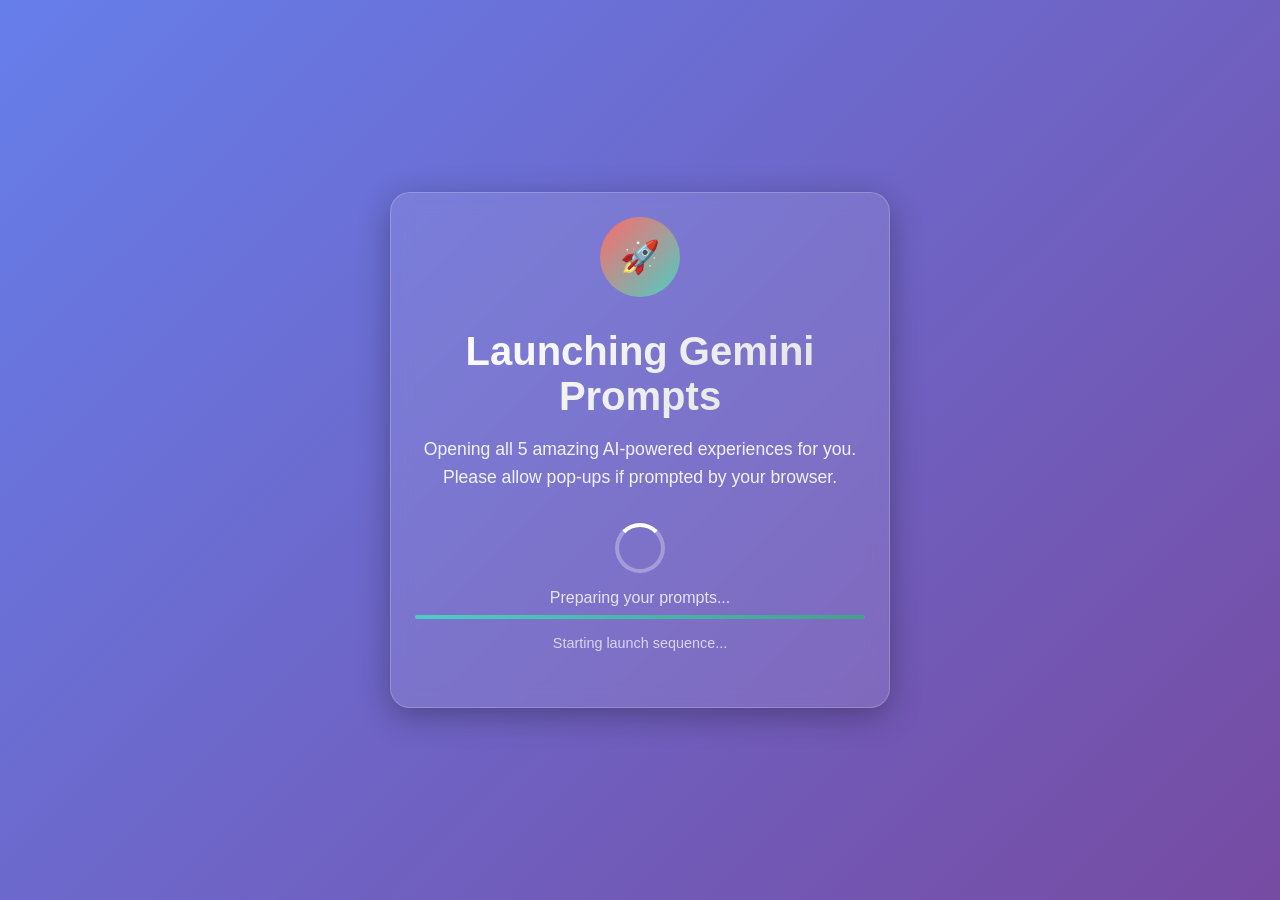
<file: multiprompt.html>
<!DOCTYPE html>
<html lang="en">
<head>
  <meta charset="UTF-8">
  <meta name="viewport" content="width=device-width, initial-scale=1.0">
  <title>Multi Gemini Launcher</title>
  <style>
    * {
      margin: 0;
      padding: 0;
      box-sizing: border-box;
    }

    body {
      font-family: -apple-system, BlinkMacSystemFont, 'Segoe UI', Roboto, Oxygen, Ubuntu, Cantarell, sans-serif;
      background: linear-gradient(135deg, #667eea 0%, #764ba2 100%);
      min-height: 100vh;
      display: flex;
      align-items: center;
      justify-content: center;
      color: white;
    }

    .container {
      text-align: center;
      max-width: 500px;
      width: 90%;
      padding: 1.5rem;
      margin: 1rem;
      background: rgba(255, 255, 255, 0.1);
      backdrop-filter: blur(10px);
      border-radius: 20px;
      border: 1px solid rgba(255, 255, 255, 0.2);
      box-shadow: 0 8px 32px rgba(0, 0, 0, 0.3);
    }

    @media (max-width: 768px) {
      .container {
        width: 95%;
        padding: 1rem;
        margin: 0.5rem;
        border-radius: 15px;
      }
    }

    .logo {
      width: 80px;
      height: 80px;
      margin: 0 auto 2rem;
      background: linear-gradient(135deg, #ff6b6b, #4ecdc4);
      border-radius: 50%;
      display: flex;
      align-items: center;
      justify-content: center;
      font-size: 2rem;
      animation: pulse 2s infinite;
    }

    h1 {
      font-size: 2.5rem;
      font-weight: 700;
      margin-bottom: 1rem;
      background: linear-gradient(135deg, #fff, #e0e0e0);
      -webkit-background-clip: text;
      -webkit-text-fill-color: transparent;
      background-clip: text;
    }

    .description {
      font-size: 1.1rem;
      margin-bottom: 2rem;
      opacity: 0.9;
      line-height: 1.6;
    }

    @media (max-width: 768px) {
      h1 {
        font-size: 2rem;
        margin-bottom: 0.8rem;
      }

      .description {
        font-size: 1rem;
        margin-bottom: 1.5rem;
        padding: 0 0.5rem;
      }

      .logo {
        width: 60px;
        height: 60px;
        font-size: 1.5rem;
        margin-bottom: 1.5rem;
      }
    }

    @media (max-width: 480px) {
      h1 {
        font-size: 1.8rem;
      }

      .description {
        font-size: 0.95rem;
        padding: 0 1rem;
      }

      .logo {
        width: 50px;
        height: 50px;
        font-size: 1.2rem;
        margin-bottom: 1rem;
      }
    }

    .loading-container {
      margin: 2rem 0;
    }

    .loading-spinner {
      width: 50px;
      height: 50px;
      border: 4px solid rgba(255, 255, 255, 0.3);
      border-top: 4px solid #fff;
      border-radius: 50%;
      animation: spin 1s linear infinite;
      margin: 0 auto 1rem;
    }

    .loading-text {
      font-size: 1rem;
      opacity: 0.8;
      margin-bottom: 0.5rem;
    }

    .progress-bar {
      width: 100%;
      height: 4px;
      background: rgba(255, 255, 255, 0.2);
      border-radius: 2px;
      overflow: hidden;
      margin-bottom: 1rem;
    }

    @media (max-width: 768px) {
      .loading-container {
        margin: 1.5rem 0;
      }

      .loading-spinner {
        width: 40px;
        height: 40px;
        border-width: 3px;
      }

      .loading-text {
        font-size: 0.9rem;
        padding: 0 0.5rem;
      }

      .progress-bar {
        height: 3px;
      }
    }

    @media (max-width: 480px) {
      .loading-spinner {
        width: 35px;
        height: 35px;
        border-width: 2px;
      }

      .loading-text {
        font-size: 0.85rem;
        padding: 0 1rem;
      }
    }

    .progress-fill {
      height: 100%;
      background: linear-gradient(90deg, #4ecdc4, #44a08d);
      border-radius: 2px;
      animation: progress 3s ease-in-out;
    }

    .status {
      font-size: 0.9rem;
      opacity: 0.7;
    }

    .success-message {
      display: none;
      margin-top: 2rem;
      padding: 1rem;
      background: rgba(76, 175, 80, 0.2);
      border: 1px solid rgba(76, 175, 80, 0.3);
      border-radius: 10px;
    }

    .error-message {
      display: none;
      margin-top: 2rem;
      padding: 1rem;
      background: rgba(244, 67, 54, 0.2);
      border: 1px solid rgba(244, 67, 54, 0.3);
      border-radius: 10px;
    }

    @media (max-width: 768px) {
      .success-message,
      .error-message {
        margin-top: 1.5rem;
        padding: 0.8rem;
        font-size: 0.9rem;
        border-radius: 8px;
      }
    }

    @media (max-width: 480px) {
      .success-message,
      .error-message {
        margin-top: 1rem;
        padding: 0.7rem;
        font-size: 0.85rem;
        border-radius: 6px;
      }
    }

    @keyframes spin {
      0% { transform: rotate(0deg); }
      100% { transform: rotate(360deg); }
    }

    @keyframes pulse {
      0%, 100% { transform: scale(1); }
      50% { transform: scale(1.05); }
    }

    @keyframes progress {
      0% { width: 0%; }
      100% { width: 100%; }
    }

    .fade-in {
      animation: fadeIn 0.5s ease-in;
    }

    @keyframes fadeIn {
      from { opacity: 0; transform: translateY(20px); }
      to { opacity: 1; transform: translateY(0); }
    }

    .countdown {
      font-size: 1.2rem;
      font-weight: 600;
      color: #4ecdc4;
      margin-top: 1rem;
    }
  </style>
</head>
<body>
  <div class="container fade-in">
    <div class="logo">🚀</div>
    <h1>Launching Gemini Prompts</h1>
    <p class="description">
      Opening all 5 amazing AI-powered experiences for you. 
      Please allow pop-ups if prompted by your browser.
    </p>
    
    <div class="loading-container">
      <div class="loading-spinner"></div>
      <div class="loading-text">Preparing your prompts...</div>
      <div class="progress-bar">
        <div class="progress-fill"></div>
      </div>
      <div class="status" id="status">Initializing...</div>
      <div class="countdown" id="countdown"></div>
    </div>

    <div class="success-message" id="success">
      ✅ All prompts launched successfully! Check your new tabs.
    </div>

    <div class="error-message" id="error">
      ⚠️ Some prompts couldn't be opened. Please check your pop-up blocker settings.
    </div>
  </div>

  <script>
    const urls = [
      "https://aiskillshouse.com/student/qr-mediator.html?uid=6159&promptId=17",
      "https://aiskillshouse.com/student/qr-mediator.html?uid=6159&promptId=16",
      "https://aiskillshouse.com/student/qr-mediator.html?uid=6159&promptId=15",
      "https://aiskillshouse.com/student/qr-mediator.html?uid=6159&promptId=14",
      "https://aiskillshouse.com/student/qr-mediator.html?uid=6159&promptId=13"
    ];

    let openedCount = 0;
    let failedCount = 0;
    const totalUrls = urls.length;

    function updateStatus(message) {
      document.getElementById('status').textContent = message;
    }

    function showCompletion() {
      const countdownEl = document.getElementById('countdown');
      countdownEl.textContent = 'All prompts have been launched!';
      countdownEl.style.color = '#4ecdc4';
    }

    function openUrls() {
      updateStatus('Opening prompts...');
      
      urls.forEach((url, index) => {
        setTimeout(() => {
          try {
            const newWindow = window.open(url, '_blank');
            if (newWindow) {
              openedCount++;
              updateStatus(`Opened ${openedCount}/${totalUrls} prompts...`);
            } else {
              failedCount++;
            }
          } catch (error) {
            failedCount++;
            console.error('Failed to open:', url, error);
          }

          // Check if all URLs have been processed
          if (openedCount + failedCount === totalUrls) {
            setTimeout(() => {
              if (openedCount > 0) {
                document.getElementById('success').style.display = 'block';
                updateStatus(`Successfully opened ${openedCount} prompts!`);
              }
              if (failedCount > 0) {
                document.getElementById('error').style.display = 'block';
              }
              
              // Hide loading elements
              document.querySelector('.loading-spinner').style.display = 'none';
              document.querySelector('.loading-text').style.display = 'none';
              document.querySelector('.progress-bar').style.display = 'none';
              
              // Show completion message
              showCompletion();
            }, 1000);
          }
        }, index * 500); // Stagger the opening by 500ms each
      });
    }

    // Start the process after a short delay
    setTimeout(() => {
      updateStatus('Starting launch sequence...');
      setTimeout(openUrls, 1000);
    }, 1000);
  </script>
</body>
</html>
</file>
